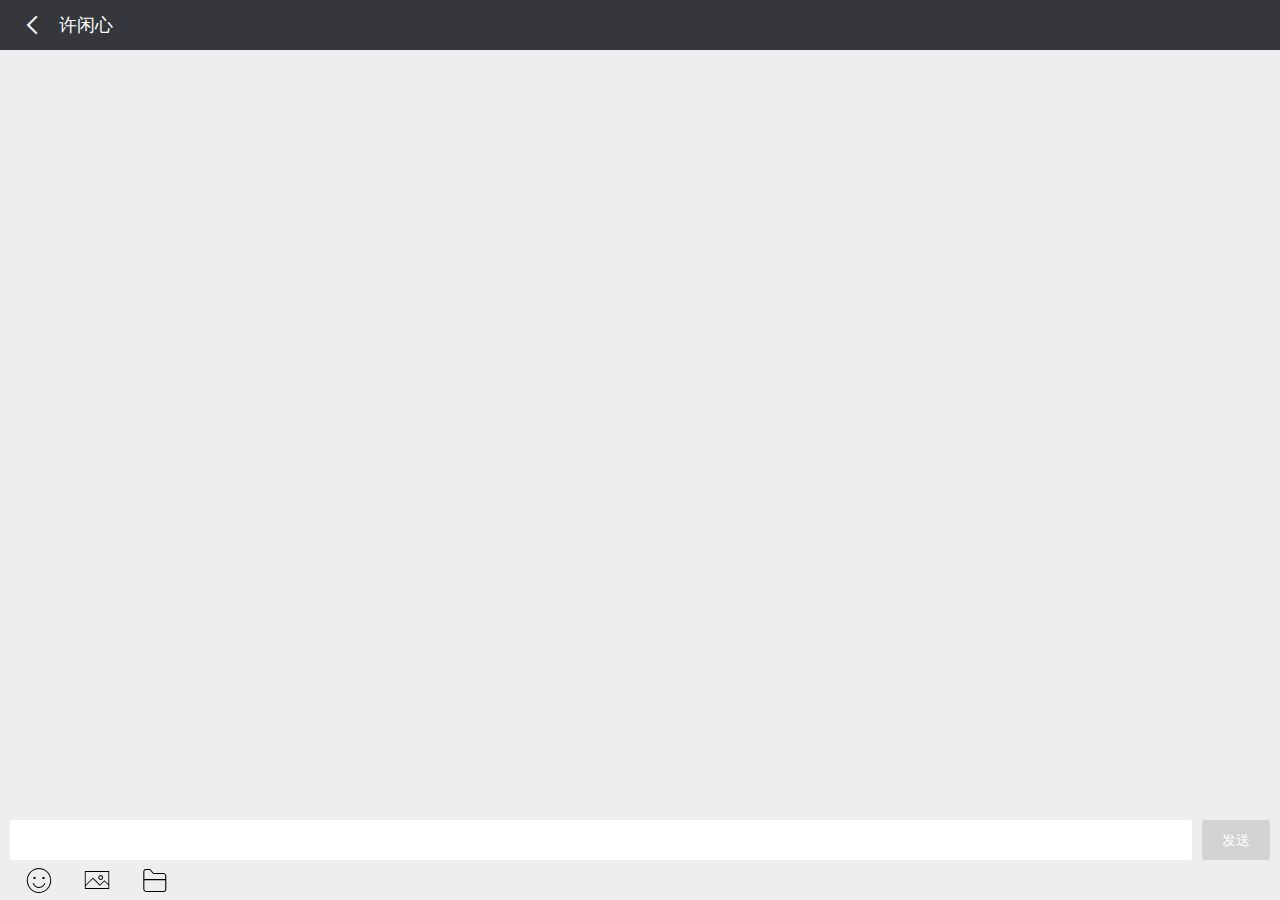
<file: src/main/webapp/WEB-INF/views/chatclient/mobile.html>
<!DOCTYPE html>
<html>
<head>
    <meta charset="utf-8">
    <meta name="viewport" content="width=device-width, initial-scale=1, maximum-scale=1">
    <title>HELLO WORLD</title>

    <link rel="stylesheet" href="../../../resources/layui/css/layui.mobile.css">

</head>
<body>


<script src="../../../resources/layui/layui.js"></script>
<script>
    layui.use('mobile', function () {
        var mobile = layui.mobile
            , layim = mobile.layim;

        //演示自动回复
        var autoReplay = [
            '您好，我现在有事不在，一会再和您联系。',
            '你没发错吧？face[微笑] ',
            '洗澡中，请勿打扰，偷窥请购票，个体四十，团体八折，订票电话：一般人我不告诉他！face[哈哈] ',
            '你好，我是主人的美女秘书，有什么事就跟我说吧，等他回来我会转告他的。face[心] face[心] face[心] ',
            'face[威武] face[威武] face[威武] face[威武] ',
            '<（@￣︶￣@）>',
            '你要和我说话？你真的要和我说话？你确定自己想说吗？你一定非说不可吗？那你说吧，这是自动回复。',
            'face[黑线]  你慢慢说，别急……',
            '(*^__^*) face[嘻嘻] ，是贤心吗？'
        ];

        layim.config({
            //上传图片接口
            uploadImage: {
                url: '/upload/image' //（返回的数据格式见下文）
                , type: '' //默认post
            }

            //上传文件接口
            , uploadFile: {
                url: '/upload/file' //（返回的数据格式见下文）
                , type: '' //默认post
            }

            , init: {
                mine: {
                    "username": "佟丽娅" //我的昵称
                    , "id": 123 //我的ID
                    , "avatar": "http://tp4.sinaimg.cn/1345566427/180/5730976522/0" //我的头像
                }
            }
        });

        //创建一个会话
        layim.chat({
            id: 111111
            , name: '许闲心'
            , type: 'kefu' //friend、group等字符，如果是group，则创建的是群聊
            , avatar: 'http://tp1.sinaimg.cn/1571889140/180/40030060651/1'
        });


        //监听发送消息
        layim.on('sendMessage', function (data) {
            var To = data.to;
            //console.log(data);

            //演示自动回复
            setTimeout(function () {
                var obj = {};
                if (To.type === 'group') {
                    obj = {
                        username: '模拟群员' + (Math.random() * 100 | 0)
                        , avatar: layui.cache.dir + 'images/face/' + (Math.random() * 72 | 0) + '.gif'
                        , id: To.id
                        , type: To.type
                        , content: autoReplay[Math.random() * 9 | 0]
                    }
                } else {
                    obj = {
                        username: To.name
                        , avatar: To.avatar
                        , id: To.id
                        , type: To.type
                        , content: autoReplay[Math.random() * 9 | 0]
                    }
                }
                layim.getMessage(obj);
            }, 1000);
        });

        //监听查看更多记录
        layim.on('chatlog', function (data) {
            console.log(data);
            layer.msg('do something');
        });
    });
</script>
</body>
</html>
</file>
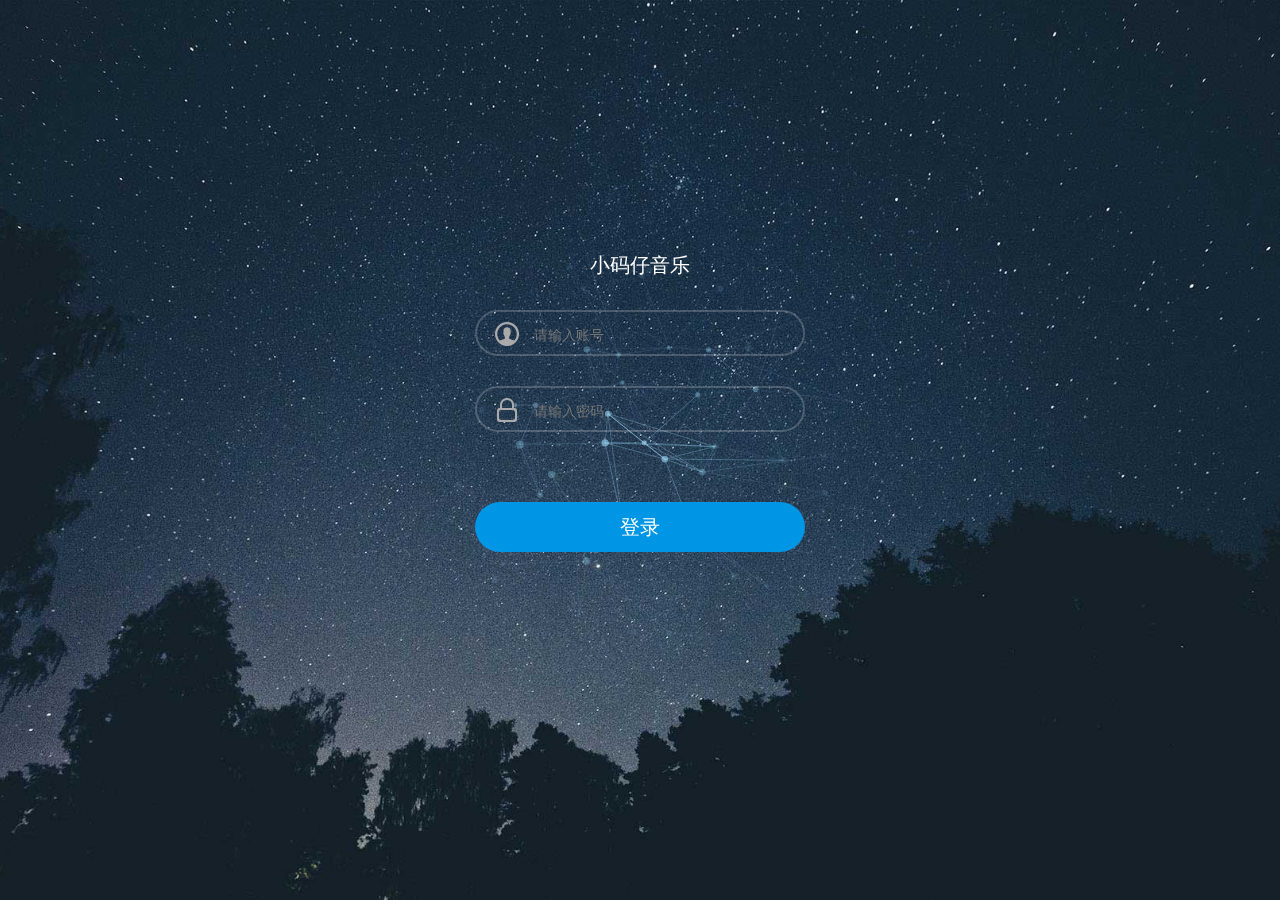
<file: src/main/webapp/WEB-INF/views/manager/login.html>
<!DOCTYPE html>
<html lang="en" class="no-js" xmlns:th="http://www.thymeleaf.org">
<head>
    <meta charset="UTF-8"/>
    <meta http-equiv="X-UA-Compatible" content="IE=edge">
    <meta name="viewport" content="width=device-width, initial-scale=1">
    <title>小马仔音乐</title>
    <link rel="stylesheet" type="text/css" href="../../../resources/system/css/normalize.css"/>
    <link rel="stylesheet" type="text/css" href="../../../resources/system/css/demo.css"/>
    <script type="text/javascript" src="../../../resources/manager/js/jquery.min.js"></script>
    <!--必要样式-->
    <link rel="stylesheet" type="text/css" href="../../../resources/system/css/component.css"/>
    <!--[if IE]>
    <script src="../../../resources/system/js/html5.js"></script>
    <![endif]-->
</head>
<body>
<div class="container demo-1">
    <div class="content">
        <div id="large-header" class="large-header">
            <canvas id="demo-canvas"></canvas>
            <div class="logo_box">
                <h3>小码仔音乐</h3>
                <form action="/signIn" id="userForm" method="post">
                    <div class="input_outer">
                        <span class="u_user"></span>
                        <input name="userCode" class="text" style="color: #FFFFFF !important" type="text"
                               placeholder="请输入账号">
                    </div>
                    <div class="input_outer">
                        <span class="us_uer"></span>
                        <input name="password" class="text" style="color: #FFFFFF !important; position:absolute; z-index:100;" value="" autocomplete="new-password"
                               type="password" placeholder="请输入密码">
                    </div>
                    <span style="color: red;margin-left: 30px" th:text="${errorMsg}"></span>
                    <div class="mb2" style="cursor: pointer">
                        <a class="act-but submit" onclick="sigIn()" style="color: #FFFFFF">登录</a>
                    </div>
                </form>
            </div>
        </div>
    </div>
</div><!-- /container -->
<script src="../../../resources/system/js/TweenLite.min.js"></script>
<script src="../../../resources/system/js/EasePack.min.js"></script>
<script src="../../../resources/system/js/rAF.js"></script>
<script src="../../../resources/system/js/demo-1.js"></script>
</body>
<script>
    function sigIn() {
        $("#userForm").submit();
    }
</script>
</html>
</file>
<file: src/main/webapp/resources/layui/css/layui.mobile.css>
/** layui-v1.0.9_rls MIT License By http://www.layui.com */
 blockquote,body,button,dd,div,dl,dt,form,h1,h2,h3,h4,h5,h6,input,legend,li,ol,p,td,textarea,th,ul{margin:0;padding:0;-webkit-tap-highlight-color:rgba(0,0,0,0)}html{font:12px 'Helvetica Neue','PingFang SC',STHeitiSC-Light,Helvetica,Arial,sans-serif;-ms-text-size-adjust:100%;-webkit-text-size-adjust:100%}a,button,input{-webkit-tap-highlight-color:rgba(255,0,0,0)}a{text-decoration:none;background:0 0}a:active,a:hover{outline:0}table{border-collapse:collapse;border-spacing:0}li{list-style:none}b,strong{font-weight:700}h1,h2,h3,h4,h5,h6{font-weight:500}address,cite,dfn,em,var{font-style:normal}dfn{font-style:italic}sub,sup{font-size:75%;line-height:0;position:relative;vertical-align:baseline}img{border:0;vertical-align:bottom}.layui-inline,input,label{vertical-align:middle}button,input,optgroup,select,textarea{color:inherit;font:inherit;margin:0;outline:0}button,select{text-transform:none}select{-webkit-appearance:none;border:none}input{line-height:normal}input[type=checkbox],input[type=radio]{box-sizing:border-box;padding:0}input[type=number]::-webkit-inner-spin-button,input[type=number]::-webkit-outer-spin-button{height:auto}input[type=search]{-webkit-appearance:textfield;-moz-box-sizing:content-box;-webkit-box-sizing:content-box;box-sizing:content-box}input[type=search]::-webkit-search-cancel-button,input[type=search]::-webkit-search-decoration{-webkit-appearance:none}@font-face{font-family:layui-icon;src:url(../font/iconfont.eot?v=1.0.7);src:url(../font/iconfont.eot?v=1.0.7#iefix) format('embedded-opentype'),url(../font/iconfont.woff?v=1.0.7) format('woff'),url(../font/iconfont.ttf?v=1.0.7) format('truetype'),url(../font/iconfont.svg?v=1.0.7#iconfont) format('svg')}.layui-icon{font-family:layui-icon!important;font-size:16px;font-style:normal;-webkit-font-smoothing:antialiased;-moz-osx-font-smoothing:grayscale}.layui-box,.layui-box *{-webkit-box-sizing:content-box!important;-moz-box-sizing:content-box!important;box-sizing:content-box!important}.layui-border-box,.layui-border-box *{-webkit-box-sizing:border-box!important;-moz-box-sizing:border-box!important;box-sizing:border-box!important}.layui-inline{position:relative;display:inline-block;*display:inline;*zoom:1}.layui-edge,.layui-upload-iframe{position:absolute;width:0;height:0}.layui-edge{border-style:dashed;border-color:transparent;overflow:hidden}.layui-elip{text-overflow:ellipsis;overflow:hidden;white-space:nowrap}.layui-unselect{-moz-user-select:none;-webkit-user-select:none;-ms-user-select:none}.layui-disabled,.layui-disabled:active{background-color:#d2d2d2!important;color:#fff!important;cursor:not-allowed!important}.layui-circle{border-radius:100%}.layui-show{display:block!important}.layui-hide{display:none!important}.layui-upload-iframe{border:0;visibility:hidden}.layui-upload-enter{border:1px solid #009E94;background-color:#009E94;color:#fff;-webkit-transform:scale(1.1);transform:scale(1.1)}.layui-m-layer{position:relative;z-index:19891014}.layui-m-layer *{-webkit-box-sizing:content-box;-moz-box-sizing:content-box;box-sizing:content-box}.layui-m-layermain,.layui-m-layershade{position:fixed;left:0;top:0;width:100%;height:100%}.layui-m-layershade{background-color:rgba(0,0,0,.7);pointer-events:auto}.layui-m-layermain{display:table;font-family:Helvetica,arial,sans-serif;pointer-events:none}.layui-m-layermain .layui-m-layersection{display:table-cell;vertical-align:middle;text-align:center}.layui-m-layerchild{position:relative;display:inline-block;text-align:left;background-color:#fff;font-size:14px;border-radius:5px;box-shadow:0 0 8px rgba(0,0,0,.1);pointer-events:auto;-webkit-overflow-scrolling:touch;-webkit-animation-fill-mode:both;animation-fill-mode:both;-webkit-animation-duration:.2s;animation-duration:.2s}@-webkit-keyframes layui-m-anim-scale{0%{opacity:0;-webkit-transform:scale(.5);transform:scale(.5)}100%{opacity:1;-webkit-transform:scale(1);transform:scale(1)}}@keyframes layui-m-anim-scale{0%{opacity:0;-webkit-transform:scale(.5);transform:scale(.5)}100%{opacity:1;-webkit-transform:scale(1);transform:scale(1)}}.layui-m-anim-scale{animation-name:layui-m-anim-scale;-webkit-animation-name:layui-m-anim-scale}@-webkit-keyframes layui-m-anim-up{0%{opacity:0;-webkit-transform:translateY(800px);transform:translateY(800px)}100%{opacity:1;-webkit-transform:translateY(0);transform:translateY(0)}}@keyframes layui-m-anim-up{0%{opacity:0;-webkit-transform:translateY(800px);transform:translateY(800px)}100%{opacity:1;-webkit-transform:translateY(0);transform:translateY(0)}}.layui-m-anim-up{-webkit-animation-name:layui-m-anim-up;animation-name:layui-m-anim-up}.layui-m-layer0 .layui-m-layerchild{width:90%;max-width:640px}.layui-m-layer1 .layui-m-layerchild{border:none;border-radius:0}.layui-m-layer2 .layui-m-layerchild{width:auto;max-width:260px;min-width:40px;border:none;background:0 0;box-shadow:none;color:#fff}.layui-m-layerchild h3{padding:0 10px;height:60px;line-height:60px;font-size:16px;font-weight:400;border-radius:5px 5px 0 0;text-align:center}.layui-m-layerbtn span,.layui-m-layerchild h3{text-overflow:ellipsis;overflow:hidden;white-space:nowrap}.layui-m-layercont{padding:50px 30px;line-height:22px;text-align:center}.layui-m-layer1 .layui-m-layercont{padding:0;text-align:left}.layui-m-layer2 .layui-m-layercont{text-align:center;padding:0;line-height:0}.layui-m-layer2 .layui-m-layercont i{width:25px;height:25px;margin-left:8px;display:inline-block;background-color:#fff;border-radius:100%;-webkit-animation:layui-m-anim-loading 1.4s infinite ease-in-out;animation:layui-m-anim-loading 1.4s infinite ease-in-out;-webkit-animation-fill-mode:both;animation-fill-mode:both}.layui-m-layerbtn,.layui-m-layerbtn span{position:relative;text-align:center;border-radius:0 0 5px 5px}.layui-m-layer2 .layui-m-layercont p{margin-top:20px}@-webkit-keyframes layui-m-anim-loading{0%,100%,80%{transform:scale(0);-webkit-transform:scale(0)}40%{transform:scale(1);-webkit-transform:scale(1)}}@keyframes layui-m-anim-loading{0%,100%,80%{transform:scale(0);-webkit-transform:scale(0)}40%{transform:scale(1);-webkit-transform:scale(1)}}.layui-m-layer2 .layui-m-layercont i:first-child{margin-left:0;-webkit-animation-delay:-.32s;animation-delay:-.32s}.layui-m-layer2 .layui-m-layercont i.layui-m-layerload{-webkit-animation-delay:-.16s;animation-delay:-.16s}.layui-m-layer2 .layui-m-layercont>div{line-height:22px;padding-top:7px;margin-bottom:20px;font-size:14px}.layui-m-layerbtn{display:box;display:-moz-box;display:-webkit-box;width:100%;height:50px;line-height:50px;font-size:0;border-top:1px solid #D0D0D0;background-color:#F2F2F2}.layui-m-layerbtn span{display:block;-moz-box-flex:1;box-flex:1;-webkit-box-flex:1;font-size:14px;cursor:pointer}.layui-m-layerbtn span[yes]{color:#40AFFE}.layui-m-layerbtn span[no]{border-right:1px solid #D0D0D0;border-radius:0 0 0 5px}.layui-m-layerbtn span:active{background-color:#F6F6F6}.layui-m-layerend{position:absolute;right:7px;top:10px;width:30px;height:30px;border:0;font-weight:400;background:0 0;cursor:pointer;-webkit-appearance:none;font-size:30px}.layui-m-layerend::after,.layui-m-layerend::before{position:absolute;left:5px;top:15px;content:'';width:18px;height:1px;background-color:#999;transform:rotate(45deg);-webkit-transform:rotate(45deg);border-radius:3px}.layui-m-layerend::after{transform:rotate(-45deg);-webkit-transform:rotate(-45deg)}body .layui-m-layer .layui-m-layer-footer{position:fixed;width:95%;max-width:100%;margin:0 auto;left:0;right:0;bottom:10px;background:0 0}.layui-m-layer-footer .layui-m-layercont{padding:20px;border-radius:5px 5px 0 0;background-color:rgba(255,255,255,.8)}.layui-m-layer-footer .layui-m-layerbtn{display:block;height:auto;background:0 0;border-top:none}.layui-m-layer-footer .layui-m-layerbtn span{background-color:rgba(255,255,255,.8)}.layui-m-layer-footer .layui-m-layerbtn span[no]{color:#FD482C;border-top:1px solid #c2c2c2;border-radius:0 0 5px 5px}.layui-m-layer-footer .layui-m-layerbtn span[yes]{margin-top:10px;border-radius:5px}body .layui-m-layer .layui-m-layer-msg{width:auto;max-width:90%;margin:0 auto;bottom:-150px;background-color:rgba(0,0,0,.7);color:#fff}.layui-m-layer-msg .layui-m-layercont{padding:10px 20px}
</file>
<file: src/main/webapp/resources/system/css/demo.css>
*, *:after, *:before { -webkit-box-sizing: border-box; box-sizing: border-box; }
.clearfix:before, .clearfix:after { content: ''; display: table; }
.clearfix:after { clear: both; }

body {
	background: #fff;
	color: #383a3c;
	font-weight: 400;
	font-size: 1em;
	line-height: 1.25;
	font-family: 'Raleway', Calibri, Arial, sans-serif;
}

a, button {
	outline: none;
}

a {
	color: #566473;
	text-decoration: none;
}

a:hover, a:focus {
	color: #34495e;
}

section {
	padding: 1em;
	text-align: center;
}

p.ref {
	text-align: center;
	padding: 2em 1em;
}
</file>
<file: src/main/webapp/resources/system/css/component.css>
/* Header */
.large-header {
	position: relative;
	width: 100%;
	background: #333;
	overflow: hidden;
	background-size: cover;
	background-position: center center;
	z-index: 1;
}

.demo-1 .large-header {
	background-image: url('../img/demo-1-bg.jpg');
}
.logo_box{
	width: 400px;
	height: 500px;
	padding: 35px;
	color: #EEE;
	position: absolute;
	left: 50%;
	top:50%;
	margin-left: -200px;
	margin-top: -250px;
}
.logo_box h3{
	text-align: center;
	height: 20px;
	font: 20px "microsoft yahei",Helvetica,Tahoma,Arial,"Microsoft jhengHei",sans-serif;
	color: #FFFFFF;
	height: 20px;
	line-height: 20px;
	padding:0 0 35px 0; 
}
.forms{
	width: 280px;
	height: 485px;
}
.logon_inof{
	width: 100%;
	min-height: 450px;
	padding-top: 35px;
	position: relative;
}		
.input_outer{
	height: 46px;
	padding: 0 5px;
	margin-bottom: 30px;
	border-radius: 50px;
	position: relative;
	border: rgba(255,255,255,0.2) 2px solid !important;
}
.u_user{
	width: 25px;
	height: 25px;
	background: url(../img/login_ico.png);
	background-position:  -125px 0;
	position: absolute;
	margin: 10px 13px;
}
.us_uer{
	width: 25px;
	height: 25px;
	background-image: url(../img/login_ico.png);
	background-position: -125px -34px;
	position: absolute;
	margin: 10px 13px;
}
.l-login{
	position: absolute;
	z-index: 1;
	left: 50px;
	top: 0;
	height: 46px;
	font: 14px "microsoft yahei",Helvetica,Tahoma,Arial,"Microsoft jhengHei";
	line-height: 46px;
}
.text{
	width: 220px;
	height: 46px;
	outline: none;
	display: inline-block;
	font: 14px "microsoft yahei",Helvetica,Tahoma,Arial,"Microsoft jhengHei";
	margin-left: 50px;
	border: none;
	background: none;
	line-height: 46px;
}
/*///*/
.mb2{
	margin-bottom: 20px
}
.mb2 a{
	text-decoration: none;
	outline: none;
}
.submit {
	padding: 15px;
	margin-top: 20px;
	display: block;
}
.act-but{
	line-height: 20px;
	text-align: center;
	font-size: 20px;
	border-radius: 50px;
	background: #0096e6;
}
</file>
